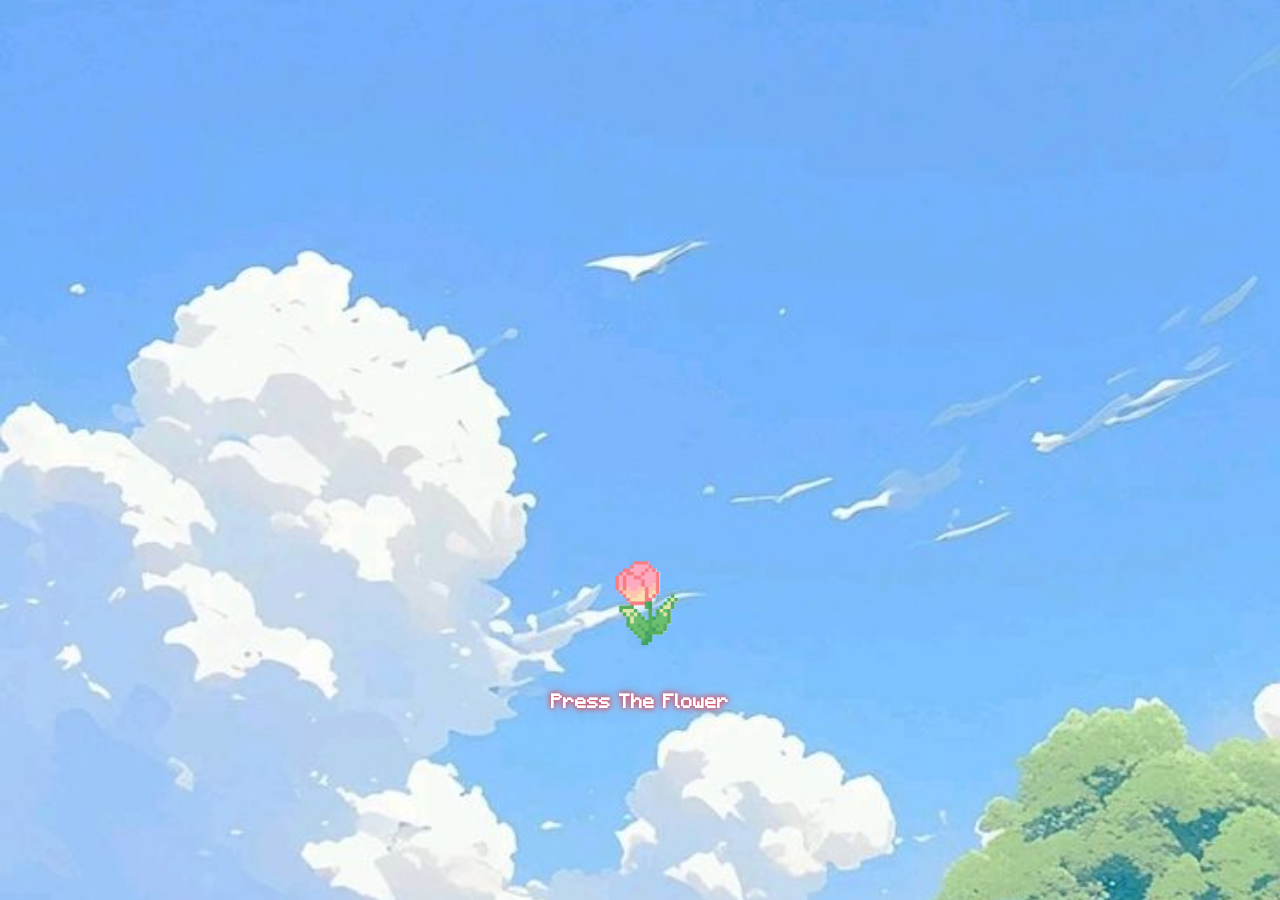
<file: index.html>
<!DOCTYPE html>
<html lang="en">
    
<head>
    <meta name="theme-color" content="#ff6600">
    <meta charset="UTF-8">
    <meta name="viewport" content="width=device-width, initial-scale=1.0">
    <title>A message</title>
    <link rel="stylesheet" href="tiny.css">
    <script src="tiny.js"></script>
</head>
<body>
    
    <div id="container">
        <btn id="btn"></btn>
        <br>
        <iframe src="page1.html" frameborder="0" name="pages" id="card"></iframe>
        <p id="btw">Press The Flower</p>
    </div>
   
</body>
</html>>
</file>
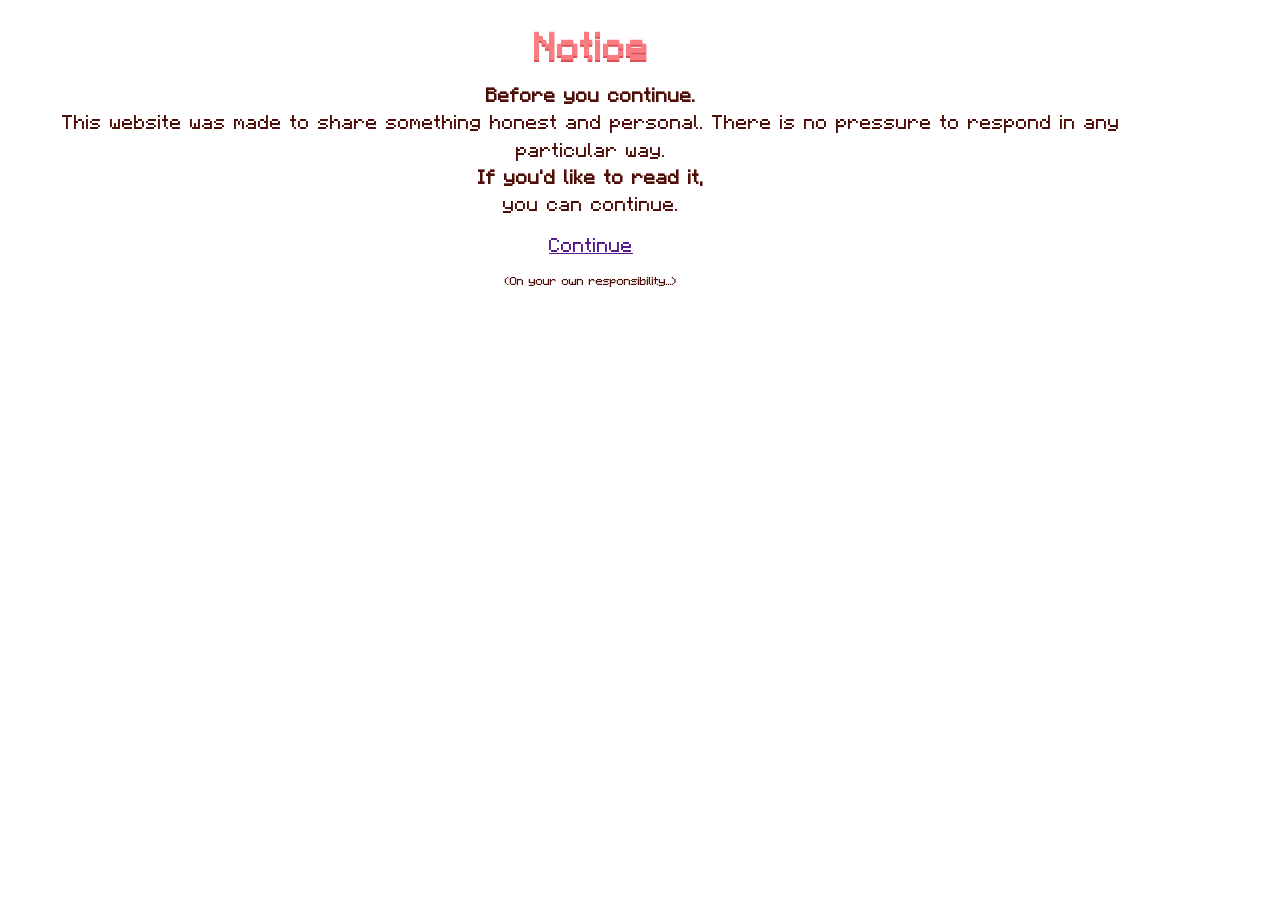
<file: page1.html>
<!DOCTYPE html>
<html lang="en">
<head>
    <meta charset="UTF-8">
    <meta name="viewport" content="width=device-width, initial-scale=1.0">
    <title>Document</title>
    <link rel="stylesheet" href="tiny.css">
</head>
<body>
    <div class="pageContent">
        <h1>Notice</h1>
        <p>
            <span>Before you continue.</span>
<br>
            This website was made to share something honest and personal. 
            There is no pressure to respond in any particular way.

            <br>
            <span>If you'd like to read it,</span> <br>you can continue.

        </p>

        <btn><a href="page2.html" target="pages">Continue</a></btn>
        <p style="font-size: 10px;">(On your own responsibility...)</p>
    </div>
</body>
</html>
</file>
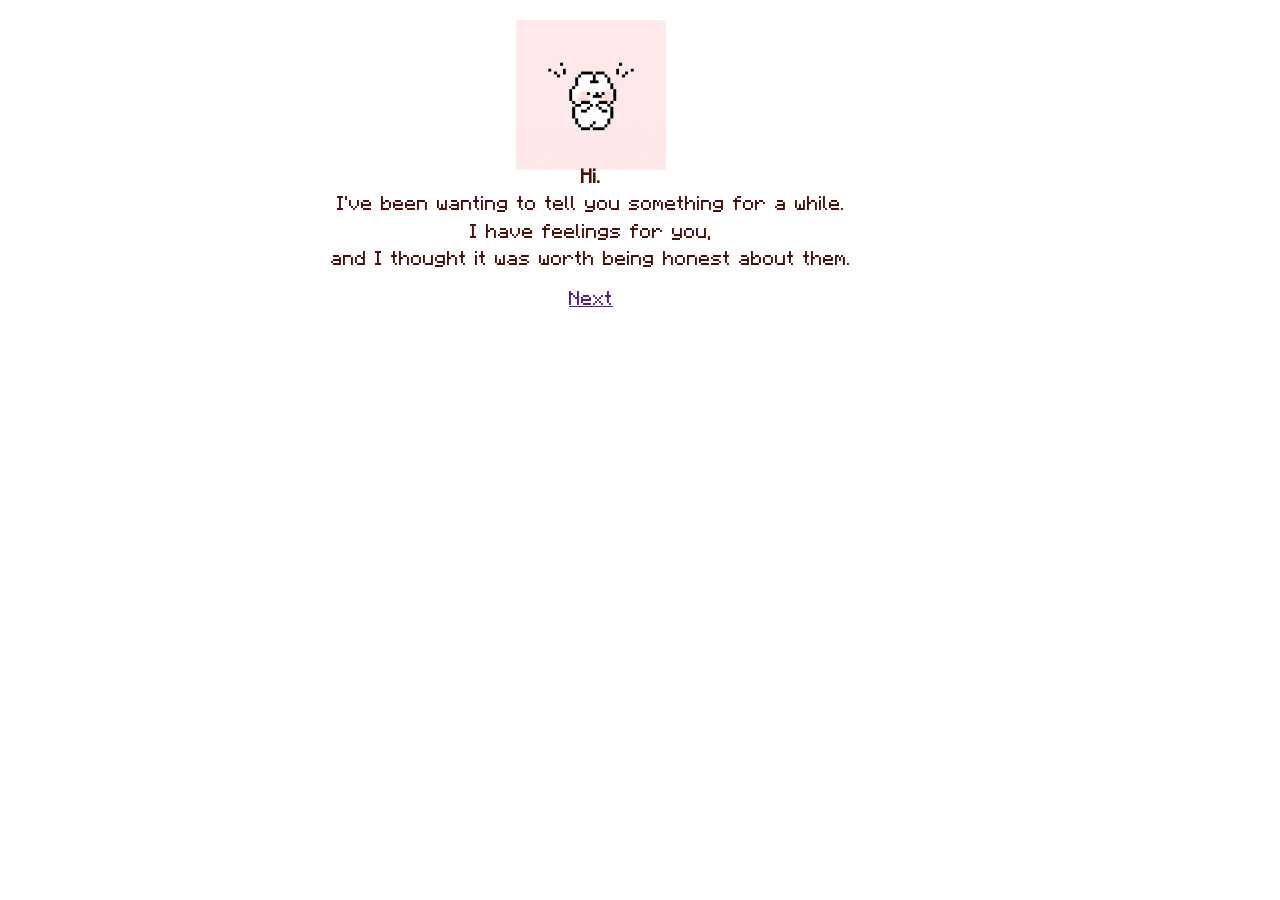
<file: page2.html>
<!DOCTYPE html>
<html lang="en">
<head>
    <meta charset="UTF-8">
    <meta name="viewport" content="width=device-width, initial-scale=1.0">
    <title>Document</title>
    <link rel="stylesheet" href="tiny.css">
</head>
<body>
    <div class="pageContent">
        <img src="Media/cat.gif"></img>
        <p>
            <span>Hi.</span> <br>
            I've been wanting to tell you something for a while.<br>
            I have feelings for you, <br> and I thought it was worth being honest about them.

        </p>
        <btn><a href="page3.html" target="pages">Next</a></btn>
    </div>
</body>
</html>
</file>
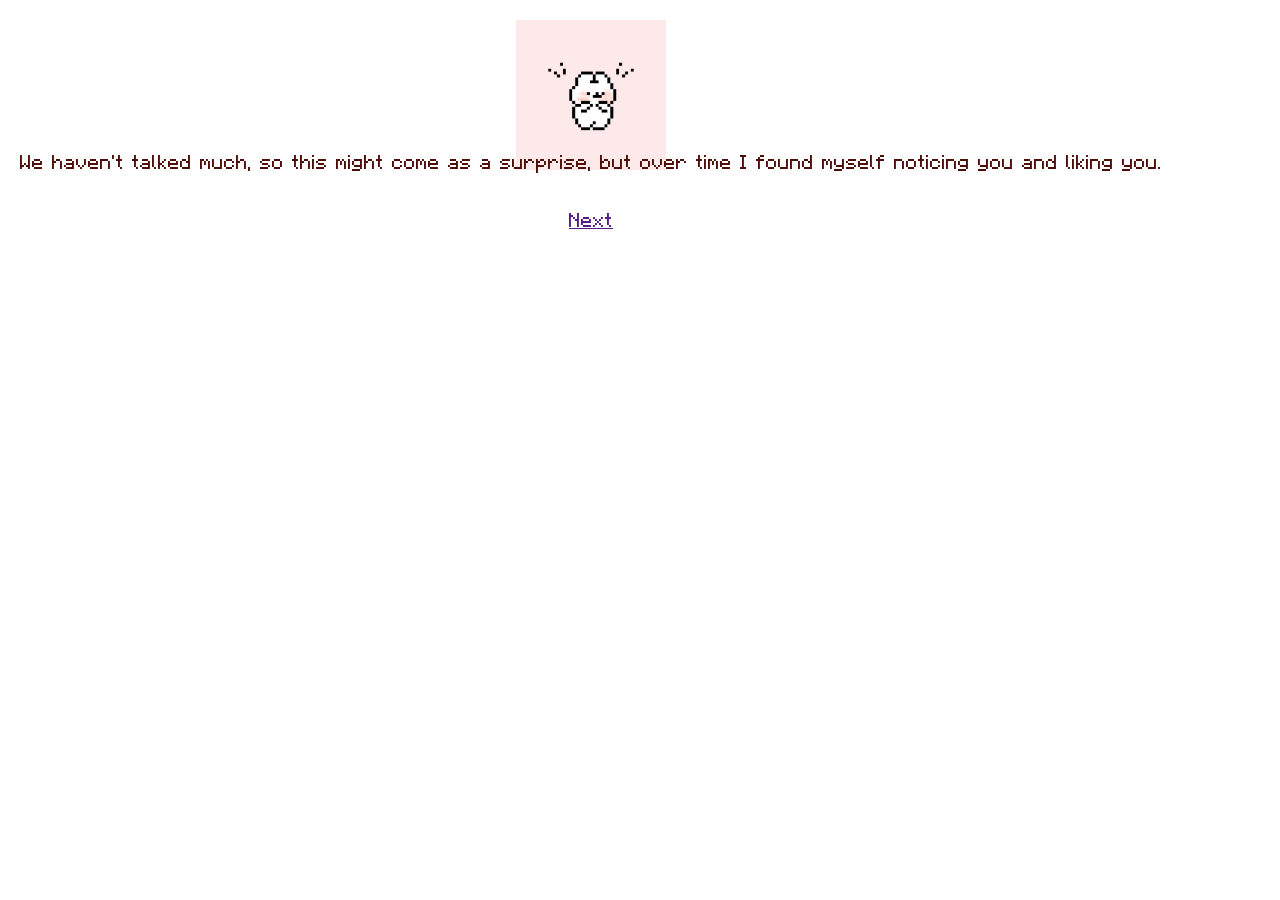
<file: page3.html>
<!DOCTYPE html>
<html lang="en">
<head>
    <meta charset="UTF-8">
    <meta name="viewport" content="width=device-width, initial-scale=1.0">
    <title>Document</title>
    <link rel="stylesheet" href="tiny.css">
</head>
<body>
    <div class="pageContent">
        <img src="Media/cat.gif"></img>
        <p style="margin-top: -2%;">
            <br>
            We haven't talked much, so this might come as a surprise,
            but over time I found myself noticing you and liking you.


        </p>
        <br>
        <btn><a href="page4.html" target="pages">Next</a></btn>
    </div>
</body>
</html>
</file>
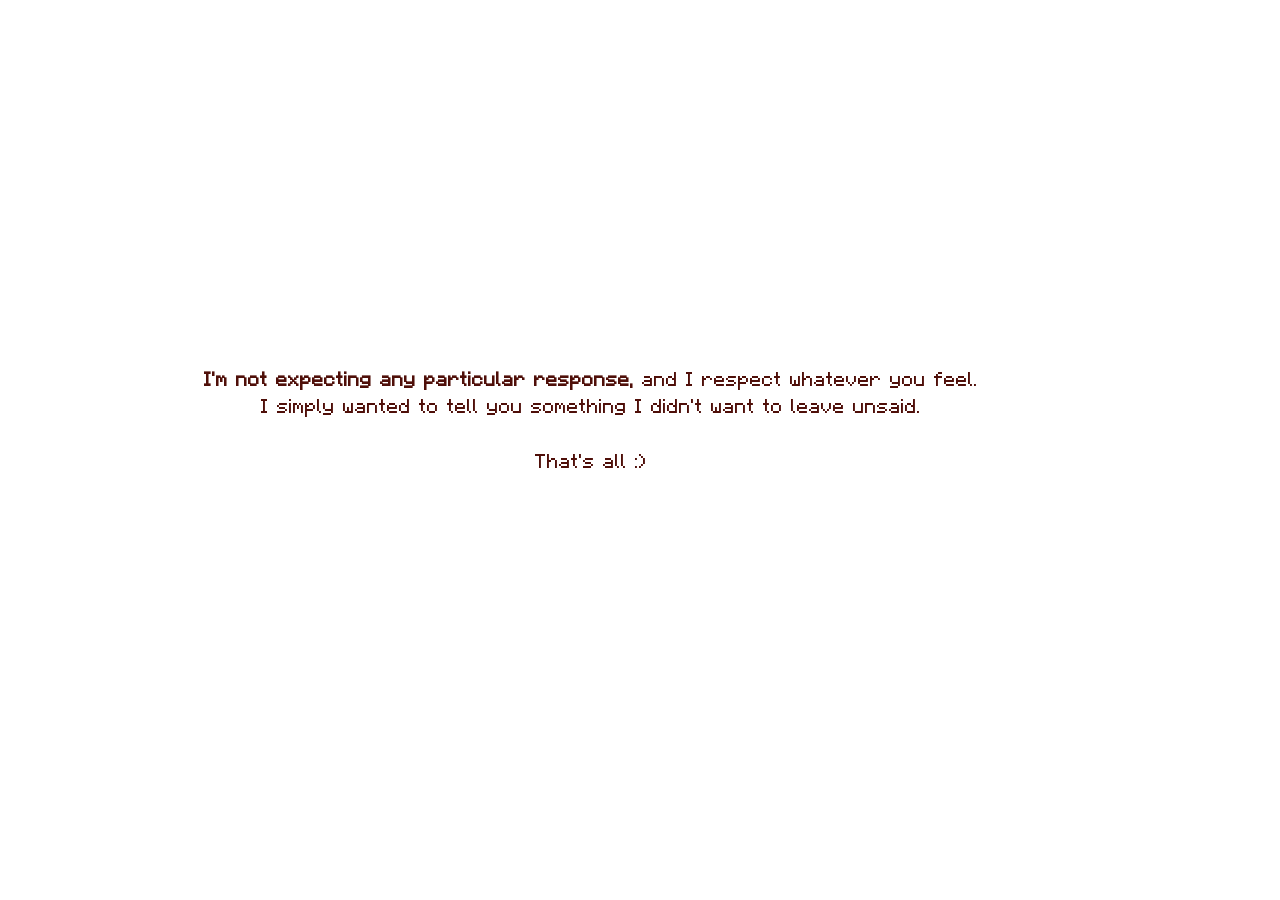
<file: page4.html>
<!DOCTYPE html>
<html lang="en">
<head>
    <meta charset="UTF-8">
    <meta name="viewport" content="width=device-width, initial-scale=1.0">
    <title>Document</title>
    <link rel="stylesheet" href="tiny.css">
</head>
<body>
    <div class="pageContent">
        <p style="margin-top: 30%;">
            <span>I'm not expecting any particular response,</span> and I respect whatever you feel.<br>
            I simply wanted to tell you something I didn't want to leave unsaid.<br>
            <br>
            That's all :) <br>
        </p>
    </div>
</body>
</html>
</file>
<file: tiny.css>
@font-face {
font-family: 'Pixel';
src: url(Media/Pixel.ttf) format('truetype');
}

body{
    margin: 0;
    padding: 0;
    user-select: none;
    font-family: 'Pixel', sans-serif;
}
/*background*/

#container {
    position: fixed;
    overflow: hidden;
    display: flex;
    flex-direction: column;
    justify-content: center;
    align-items: center;
    width: 100%;
    min-height: 100vh;
    background-image: url('Media/landscape.jpg');
    background-size: cover;
}

#btn{
    width: 80px;
    height: 100px;
    border: none;
    margin-top: 30%;
    animation: beat 0.5s alternate-reverse infinite;
    background-image: url('Media/Flower.png');
    background-size: cover;
    cursor: pointer;

    
}

#card{
    display: none;
    margin-top: -25%;
    width: 75%;
    min-height: 400px;
    background-color: #fde8ea;
    border: 6px solid #e65e65;
    box-shadow:
        inset 5px 5px #fff3f6,
        inset -5px -5px #fff3f6,
        5px 0 #f97c83,
        0 6px #f97c83,
            -5px 0px #f97c83,
        0px -5px #f97c83, 0 0 20px #f97c83;
    image-rendering: pixelated;
    animation: fadein 0.8s ease-in-out;
}

/*extern ressources styles*/
.pageContent{
    width: 90%;
    height: 90%;
    margin: 20px;
    font-size: 95%;
    transform: translateX(-5px);
    display: flex;
    flex-direction: column;
    justify-content: center;
    align-items: center;
    text-align: center;
}
h1{
    margin: 10px 0 0px 0;
    color: #f97c83;
    text-shadow: 0px 2px #e34d54;
}
p{
    color: #4f0f09;
    margin: 18px 0;
    line-height: 1.8;
    animation: textanimation 1s ease-in-out;

}
span{
    font-weight: bolder;
}
img{
    width: 150px;
    height: 150px;
    margin-bottom: -25px;
}
a{
    color: #551b8c;
}

/*animations*/
@keyframes beat {
    0% {
        transform: translateY(0px);
    }
    100% {
        transform: translateY(10px);
    }
}
@keyframes fadein {
    0% {
        opacity: 0;
        transform: translateY(40px);
    }
    100% {
        opacity: 1;
        transform: translateY(0);
    }
}
@keyframes textanimation {
    0% {
        opacity: 0;
    }
    100% {
        opacity: 1;
    }
}
@keyframes bg {
    0%{
        background-position: 0%;
    }
    50%{
        background-position: 50%;
    }
    100%{
        background-position: 100%;
    }
}

@keyframes fall {
    from {
        transform: translateX(0) translateY(0) rotate(0deg);
    }

    to {
        transform:
            translateX(var(--drift))
            translateY(110vh)
            rotate(360deg);
    }
}
.leaf {
    position: absolute;
    top: -50px;
    font-size: 20px;
    height: 30px;
    width: 20px;
    background-size: cover;
    pointer-events: none;
    animation: fall linear forwards;
}
#btw{
    color: #fff;
    top: 90%;
    font-weight: bolder;
    text-shadow: 0 0 10px #e65e65, 0 0 5px #e02a33;
}
</file>
